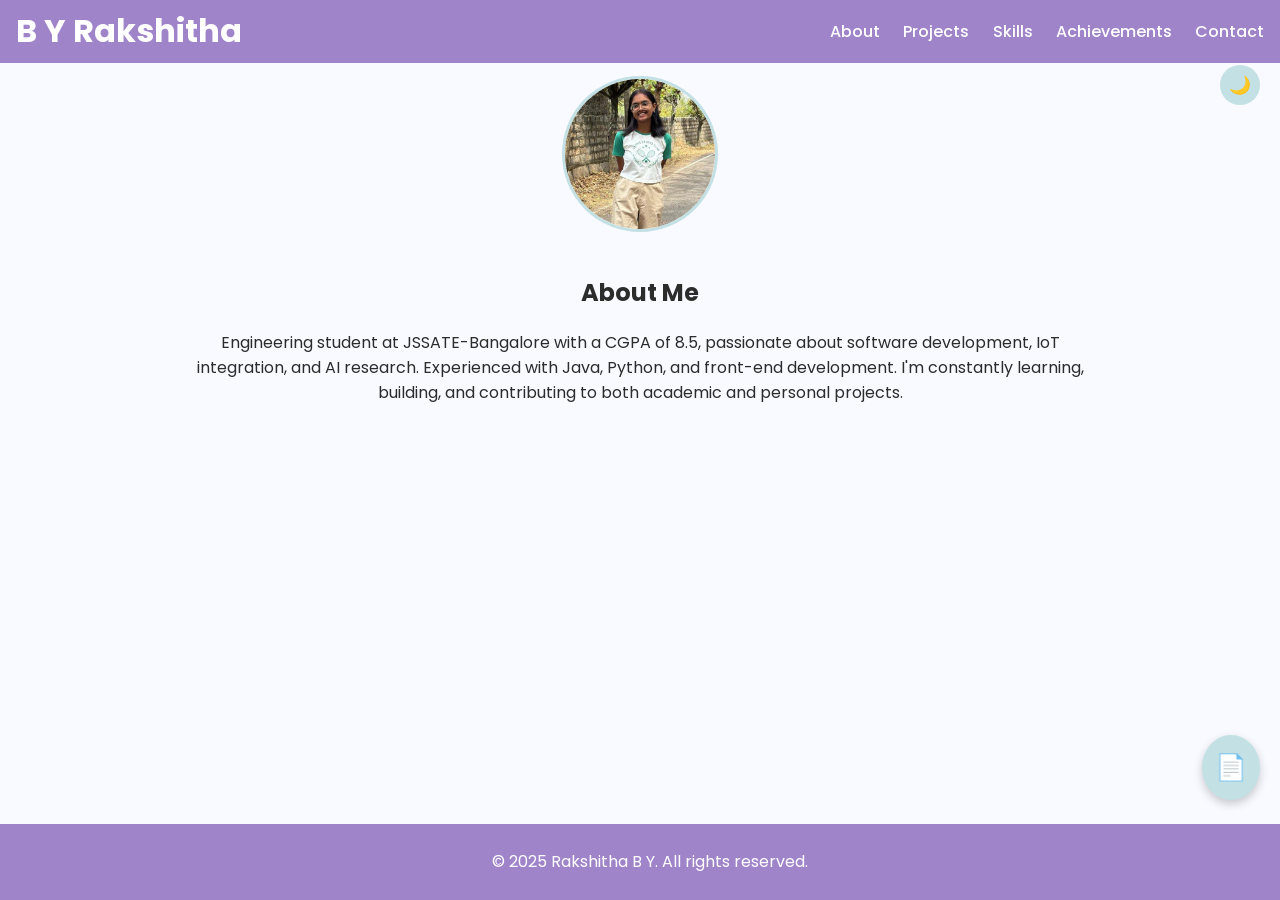
<file: index.html>
<!DOCTYPE html>
<html lang="en">
<head>
  <meta charset="UTF-8" />
  <meta name="viewport" content="width=device-width, initial-scale=1.0"/>
  <title>B Y Rakshitha | Portfolio</title>
  <link rel="stylesheet" href="style.css" />
  <link href="https://fonts.googleapis.com/css2?family=Poppins:wght@300;500;700&display=swap" rel="stylesheet">
</head>
<body>

  <header>
    <h1>B Y Rakshitha</h1>
    <nav>
      <a href="#" onclick="showSection('about')">About</a>
      <a href="#" onclick="showSection('projects')">Projects</a>
      <a href="#" onclick="showSection('skills')">Skills</a>
      <a href="#" onclick="showSection('achievements')">Achievements</a>
      <a href="#" onclick="showSection('contact')">Contact</a>
    </nav>
  </header>

  <button class="theme-toggle" onclick="toggleTheme()">🌙</button>
  <a href="resume.pdf" download class="floating-btn" title="Download Resume">📄</a>

  <!-- About Section -->
  <section id="about" class="content-section active">
    <img src="profile.jpg" alt="Rakshitha's profile picture" />
    <h2>About Me</h2>
    <p>Engineering student at JSSATE-Bangalore with a CGPA of 8.5, passionate about software development, IoT integration, and AI research. Experienced with Java, Python, and front-end development. I'm constantly learning, building, and contributing to both academic and personal projects.</p>
  </section>

  <!-- Projects Section -->
  <section id="projects" class="content-section">
    <h2 style="text-align: center;">Projects</h2>

    <div class="project-card">
      <h3>AI-Augmented Kernel</h3>
      <p>Linux kernel extension using machine learning to dynamically allocate system resources in virtualized environments.</p>
      <a href="javascript:void(0);" onclick="toggleDetails('kernel-details')" class="view-more">View More</a>
      <div id="kernel-details" class="project-details">
        <ul>
          <li>🧠 Used Random Forest to predict CPU, memory, and disk I/O usage</li>
          <li>📈 Achieved 99.34% prediction accuracy on real-time system data</li>
          <li>🧪 Integrated with Linux <code>cgroups</code> for live resource control</li>
          <li>🔧 Tools: Python, psutil, Linux Kernel, Cgroups, Cross-validation</li>
          <li>📊 Improved system efficiency under both high and low workloads</li>
        </ul>
      </div>
    </div>

    <div class="project-card">
      <h3>Smart Health Monitoring Belt</h3>
      <p>A wearable system designed to track vital health parameters and alert caregivers in real-time using IoT and GSM technologies.</p>
      <a href="javascript:void(0);" onclick="toggleDetails('health-details')" class="view-more">View More</a>
      <div id="health-details" class="project-details">
        <ul>
          <li>🩺 Monitors heart rate, body temperature, and fall detection</li>
          <li>📡 Sends SMS alerts to caregivers via GSM module</li>
          <li>🌐 Sends data to cloud via Wi-Fi for remote monitoring</li>
          <li>⚙️ Tech Stack: Arduino, LM35, heartbeat sensor, accelerometer, GSM + Wi-Fi</li>
          <li>👵 Designed for elderly and immobile patients</li>
        </ul>
      </div>
    </div>

    <div class="project-card">
      <h3>Expense Tracker Dashboard</h3>
      <p>A responsive web app to track income and expenses with real-time DOM updates and client-side validation using JavaScript.</p>
      <a href="javascript:void(0);" onclick="toggleDetails('expense-details')" class="view-more">View More</a>
      <div id="expense-details" class="project-details">
        <ul>
          <li>💸 Add, delete, and view categorized transactions</li>
          <li>✅ Validates user input and handles empty or invalid fields</li>
          <li>🎨 Soft pastel UI theme with light/dark mode support</li>
          <li>📁 Simulated backend interaction with mock fetch request</li>
          <li>🧰 Tech Stack: HTML5, CSS3, JavaScript ES6, VS Code</li>
          <li>🔗 <a href="https://github.com/rakshitha-yogish/expense-tracker" target="_blank">GitHub Repo</a></li>
        </ul>
      </div>
    </div>

    <div class="project-card">
      <h3>DSA Visualizer</h3>
      <p>Interactive visualizer to demonstrate key data structures and algorithms concepts with real-time animations and adjustable controls.</p>
      <a href="javascript:void(0);" onclick="toggleDetails('dsa-details')" class="view-more">View More</a>
      <div id="dsa-details" class="project-details">
        <ul>
          <li>📊 Visualized algorithms like sorting through step-by-step DOM-based animations</li>
          <li>⚙️ Adjustable speed and size sliders for customized learning pace</li>
          <li>📱 Built with HTML5, CSS3, JavaScript (ES6) ensuring responsive design</li>
          <li>🎨 Clean pastel-themed UI with color cues for better understanding of state changes</li>
          <li>🧪 Tested across devices for accessibility and consistent performance</li>
          <li>🔗 <a href="https://github.com/rakshitha-yogish/DSA-visualizer" target="_blank">GitHub Repo</a></li>
        </ul>
      </div>
    </div>
    
    <div class="project-card">
        <h3>Secure File Transfer System (SFTS)</h3>
        <p>A web app to send files with end-to-end encryption using hybrid cryptography (AES + RSA).</p>
        <a href="javascript:void(0);" onclick="toggleDetails('sfts-details')" class="view-more">View More</a>
        <div id="sfts-details" class="project-details">
        <ul>
          <li>🔐 Files encrypted using AES, and keys secured using RSA</li>
          <li>🌐 Flask-based backend with file upload and retrieval endpoints</li>
          <li>🎨 Pastel-themed UI with light/dark mode toggle</li>
          <li>⚙️ Tech Stack: Python (Flask), HTML, CSS, JavaScript, Cryptography</li>
          <li>🛡️ Ensures privacy with zero server-side storage of private keys</li>
          <li>📁 Includes auto key-pair generation and base64-safe transmission</li>
          <li>🔗 <a href="https://github.com/rakshitha-yogish/secure-file-transfer" target="_blank">GitHub Repo</a></li>
        </ul>
      </div>
    </div>

  </section>
  
    
  <!-- Skills -->
  <section id="skills" class="content-section">
    <h2>Skills</h2>
    <ul>
      <li><strong>Languages:</strong> Java, Python, C, JavaScript, HTML, CSS</li>
      <li><strong>Tools:</strong> Git, VS Code, Chrome DevTools</li>
      <li><strong>Tech:</strong> MERN (Simulated), IoT Sensors, GSM</li>
      <li><strong>Concepts:</strong> Data Structures, ML (Random Forest), UI/UX</li>
    </ul>
  </section>

  <!-- Achievements -->
  <section id="achievements" class="content-section">
    <h2>Achievements</h2>
    <ul>
      <li>Presented project at Anveshana 2025 (IEEE & ITS)</li>
      <li>Co-authored research paper submitted to ETSAR</li>
      <li>NSS Volunteer for tree plantation & awareness campaigns</li>
    </ul>
  </section>

  <!-- Contact -->
  <section id="contact" class="content-section">
    <h2>Contact</h2>
    <p>Email: <a href="mailto:rakshh.29@gmail.com">rakshh.29@gmail.com</a></p>
    <p>Phone: +91 82967 00346</p>
  </section>

  <footer>
    <p>© 2025 Rakshitha B Y. All rights reserved.</p>
  </footer>

  <script src="script.js"></script>
</body>
</html>
</file>
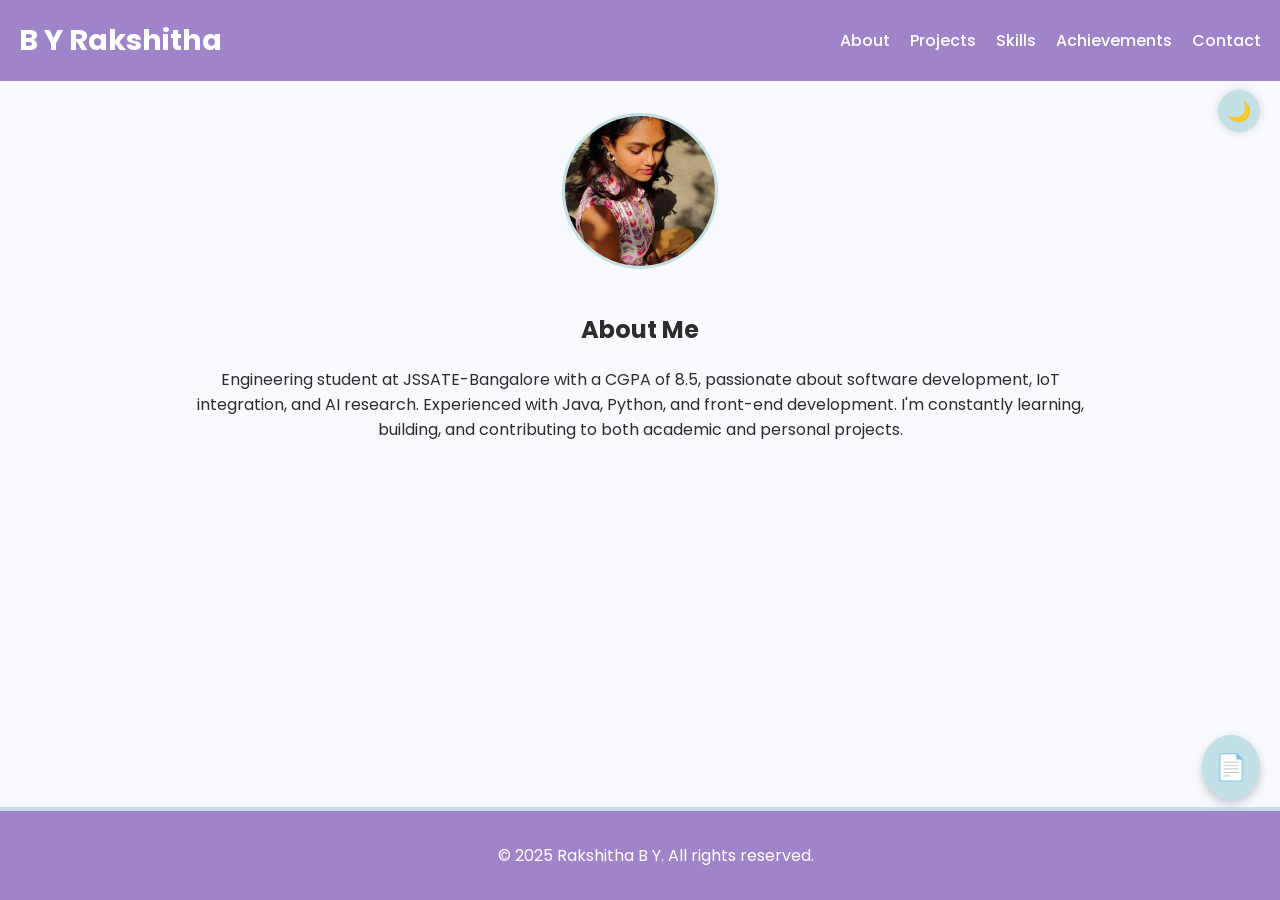
<file: final portfolio/index.html>
<!DOCTYPE html>
<html lang="en">
<head>
  <meta charset="UTF-8" />
  <meta name="viewport" content="width=device-width, initial-scale=1.0"/>
  <title>B Y Rakshitha | Portfolio</title>
  <link rel="stylesheet" href="style.css" />
  <link href="https://fonts.googleapis.com/css2?family=Poppins:wght@300;500;700&display=swap" rel="stylesheet">
</head>
<body>

  <header>
    <h1>B Y Rakshitha</h1>
    <nav>
      <a href="#" onclick="showSection('about')">About</a>
      <a href="#" onclick="showSection('projects')">Projects</a>
      <a href="#" onclick="showSection('skills')">Skills</a>
      <a href="#" onclick="showSection('achievements')">Achievements</a>
      <a href="#" onclick="showSection('contact')">Contact</a>
    </nav>
  </header>

  <button class="theme-toggle" onclick="toggleTheme()">🌙</button>
  <a href="resume.pdf" download class="floating-btn" title="Download Resume">📄</a>

  <!-- Sections -->
  <section id="about" class="content-section">
    <img src="profile.jpg" alt="Rakshitha's profile picture" />
    <h2>About Me</h2>
    <p>Engineering student at JSSATE-Bangalore with a CGPA of 8.5, passionate about software development, IoT integration, and AI research. Experienced with Java, Python, and front-end development. I'm constantly learning, building, and contributing to both academic and personal projects.</p>
  </section>

  <section id="projects" class="content-section" style="display: none;">
    <h2>Projects</h2>
    <div class="project">
      <h3>Smart Health Monitoring Belt</h3>
      <p>Wearable device for immobile patients using sensors and GSM to transmit vitals to IoT dashboard.</p>
    </div>
    <div class="project">
      <h3>AI-Enhanced Kernel</h3>
      <p>AI-based Linux kernel extension using Random Forest for dynamic resource management in virtual environments.</p>
    </div>
    <div class="project">
      <h3>Expense Tracker Dashboard</h3>
      <p>Frontend project with HTML, CSS, JS, and fake MERN interaction. Tracks income and expenses with real-time DOM manipulation.</p>
    </div>
  </section>

  <section id="skills" class="content-section" style="display: none;">
    <h2>Skills</h2>
    <ul>
      <li><strong>Languages:</strong> Java, Python, C, JavaScript, HTML, CSS</li>
      <li><strong>Tools:</strong> Git, VS Code, Chrome DevTools</li>
      <li><strong>Tech:</strong> MERN (Simulated), IoT Sensors, GSM</li>
      <li><strong>Concepts:</strong> Data Structures, ML (Random Forest), UI/UX</li>
    </ul>
  </section>

  <section id="achievements" class="content-section" style="display: none;">
    <h2>Achievements</h2>
    <ul>
      <li>Presented project at Anveshana 2025 (IEEE & ITS)</li>
      <li>Co-authored research paper submitted to ETSAR</li>
      <li>NSS Volunteer for tree plantation & awareness campaigns</li>
    </ul>
  </section>

  <section id="contact" class="content-section" style="display: none;">
    <h2>Contact</h2>
    <p>Email: <a href="mailto:rakshh.29@gmail.com">rakshh.29@gmail.com</a></p>
    <p>Phone: +91 82967 00346</p>
    
  </section>

  <footer>
    <p>© 2025 Rakshitha B Y. All rights reserved.</p>
  </footer>
  <script src="script.js"></script>
</body>
</html>
</file>
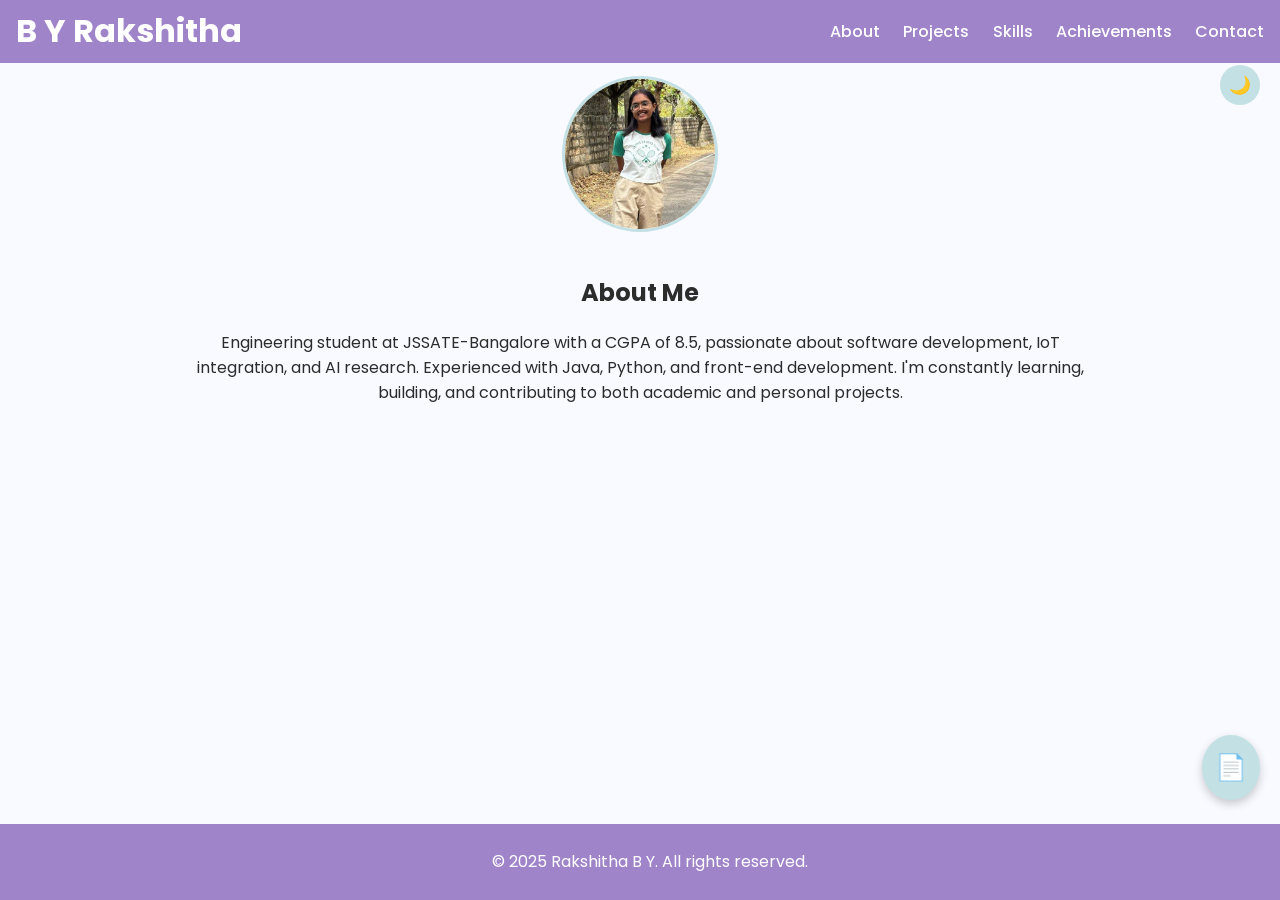
<file: portfolio/index.html>
<!DOCTYPE html>
<html lang="en">
<head>
  <meta charset="UTF-8" />
  <meta name="viewport" content="width=device-width, initial-scale=1.0"/>
  <title>B Y Rakshitha | Portfolio</title>
  <link rel="stylesheet" href="style.css" />
  <link href="https://fonts.googleapis.com/css2?family=Poppins:wght@300;500;700&display=swap" rel="stylesheet">
</head>
<body>

  <header>
    <h1>B Y Rakshitha</h1>
    <nav>
      <a href="#" onclick="showSection('about')">About</a>
      <a href="#" onclick="showSection('projects')">Projects</a>
      <a href="#" onclick="showSection('skills')">Skills</a>
      <a href="#" onclick="showSection('achievements')">Achievements</a>
      <a href="#" onclick="showSection('contact')">Contact</a>
    </nav>
  </header>

  <button class="theme-toggle" onclick="toggleTheme()">🌙</button>
  <a href="resume.pdf" download class="floating-btn" title="Download Resume">📄</a>

  <!-- About Section -->
  <section id="about" class="content-section active">
    <img src="profile.jpg" alt="Rakshitha's profile picture" />
    <h2>About Me</h2>
    <p>Engineering student at JSSATE-Bangalore with a CGPA of 8.5, passionate about software development, IoT integration, and AI research. Experienced with Java, Python, and front-end development. I'm constantly learning, building, and contributing to both academic and personal projects.</p>
  </section>

  <!-- Projects Section -->
  <section id="projects" class="content-section">
    <h2 style="text-align: center;">Projects</h2>

    <div class="project-card">
      <h3>AI-Augmented Kernel</h3>
      <p>Linux kernel extension using machine learning to dynamically allocate system resources in virtualized environments.</p>
      <a href="javascript:void(0);" onclick="toggleDetails('kernel-details')" class="view-more">View More</a>
      <div id="kernel-details" class="project-details">
        <ul>
          <li>🧠 Used Random Forest to predict CPU, memory, and disk I/O usage</li>
          <li>📈 Achieved 99.34% prediction accuracy on real-time system data</li>
          <li>🧪 Integrated with Linux <code>cgroups</code> for live resource control</li>
          <li>🔧 Tools: Python, psutil, Linux Kernel, Cgroups, Cross-validation</li>
          <li>📊 Improved system efficiency under both high and low workloads</li>
        </ul>
      </div>
    </div>

    <div class="project-card">
      <h3>Smart Health Monitoring Belt</h3>
      <p>A wearable system designed to track vital health parameters and alert caregivers in real-time using IoT and GSM technologies.</p>
      <a href="javascript:void(0);" onclick="toggleDetails('health-details')" class="view-more">View More</a>
      <div id="health-details" class="project-details">
        <ul>
          <li>🩺 Monitors heart rate, body temperature, and fall detection</li>
          <li>📡 Sends SMS alerts to caregivers via GSM module</li>
          <li>🌐 Sends data to cloud via Wi-Fi for remote monitoring</li>
          <li>⚙️ Tech Stack: Arduino, LM35, heartbeat sensor, accelerometer, GSM + Wi-Fi</li>
          <li>👵 Designed for elderly and immobile patients</li>
        </ul>
      </div>
    </div>

    <div class="project-card">
      <h3>Expense Tracker Dashboard</h3>
      <p>A responsive web app to track income and expenses with real-time DOM updates and client-side validation using JavaScript.</p>
      <a href="javascript:void(0);" onclick="toggleDetails('expense-details')" class="view-more">View More</a>
      <div id="expense-details" class="project-details">
        <ul>
          <li>💸 Add, delete, and view categorized transactions</li>
          <li>✅ Validates user input and handles empty or invalid fields</li>
          <li>🎨 Soft pastel UI theme with light/dark mode support</li>
          <li>📁 Simulated backend interaction with mock fetch request</li>
          <li>🧰 Tech Stack: HTML5, CSS3, JavaScript ES6, VS Code</li>
          <li>🔗 <a href="https://github.com/rakshitha-yogish/expense-tracker" target="_blank">GitHub Repo</a></li>
        </ul>
      </div>
    </div>

    <div class="project-card">
      <h3>DSA Visualizer</h3>
      <p>Interactive visualizer to demonstrate key data structures and algorithms concepts with real-time animations and adjustable controls.</p>
      <a href="javascript:void(0);" onclick="toggleDetails('dsa-details')" class="view-more">View More</a>
      <div id="dsa-details" class="project-details">
        <ul>
          <li>📊 Visualized algorithms like sorting through step-by-step DOM-based animations</li>
          <li>⚙️ Adjustable speed and size sliders for customized learning pace</li>
          <li>📱 Built with HTML5, CSS3, JavaScript (ES6) ensuring responsive design</li>
          <li>🎨 Clean pastel-themed UI with color cues for better understanding of state changes</li>
          <li>🧪 Tested across devices for accessibility and consistent performance</li>
          <li>🔗 <a href="https://github.com/rakshitha-yogish/DSA-visualizer" target="_blank">GitHub Repo</a></li>
        </ul>
      </div>
    </div>
  </section>
    
  <!-- Skills -->
  <section id="skills" class="content-section">
    <h2>Skills</h2>
    <ul>
      <li><strong>Languages:</strong> Java, Python, C, JavaScript, HTML, CSS</li>
      <li><strong>Tools:</strong> Git, VS Code, Chrome DevTools</li>
      <li><strong>Tech:</strong> MERN (Simulated), IoT Sensors, GSM</li>
      <li><strong>Concepts:</strong> Data Structures, ML (Random Forest), UI/UX</li>
    </ul>
  </section>

  <!-- Achievements -->
  <section id="achievements" class="content-section">
    <h2>Achievements</h2>
    <ul>
      <li>Presented project at Anveshana 2025 (IEEE & ITS)</li>
      <li>Co-authored research paper submitted to ETSAR</li>
      <li>NSS Volunteer for tree plantation & awareness campaigns</li>
    </ul>
  </section>

  <!-- Contact -->
  <section id="contact" class="content-section">
    <h2>Contact</h2>
    <p>Email: <a href="mailto:rakshh.29@gmail.com">rakshh.29@gmail.com</a></p>
    <p>Phone: +91 82967 00346</p>
  </section>

  <footer>
    <p>© 2025 Rakshitha B Y. All rights reserved.</p>
  </footer>

  <script src="script.js"></script>
</body>
</html>
</file>
<file: style.css>
:root {
  --bg-color: #f8faff;
  --text-color: #2c2c2c;
  --primary-color: #d0bdf4;
  --secondary-color: #fbc4d6;
  --accent-color: #c3e0e5;
  --header-color: #a084ca;
  --card-bg: #ffffff;
}

body.dark-mode {
  --bg-color: #1e1e2f;
  --text-color: #eeeeee;
  --primary-color: #d0bdf4;
  --secondary-color: #f48fb1;
  --accent-color: #90caf9;
  --header-color: #6a4fb6;
  --card-bg: #2d2d3f;
}

body {
  font-family: 'Poppins', sans-serif;
  background-color: var(--bg-color);
  color: var(--text-color);
  margin: 0;
  height: 100vh;
  overflow: hidden;
}

header {
  background-color: var(--header-color);
  color: white;
  padding: 0.4rem 1rem;   /* reduced header thickness */
  display: flex;
  justify-content: space-between;
  align-items: center;
  font-size: 1rem;
  height: 50px;            /* reduced header height */
}

footer {
  background-color: var(--header-color);
  color: white;
  text-align: center;
  padding: 0.6rem;
  position: absolute;
  bottom: 0;
  left: 0;
  width: 100%;
}

nav a {
  color: white;
  margin-left: 1.2rem;
  text-decoration: none;
  font-weight: 500;
  font-size: 1rem;
}

nav a:hover {
  text-decoration: underline;
}

.content-section {
  position: absolute;
  top: 60px; /* now spaced below shorter header */
  bottom: 40px;
  left: 0;
  right: 0;
  padding: 1rem 2rem;
  overflow-y: auto;
  display: none;
  animation: fade 0.5s ease-in-out;
}

.content-section.active {
  display: block;
}

#about, #projects, #skills, #achievements, #contact {
  max-width: 900px;
  margin: auto;
  text-align: center;
}

.project-card, ul li {
  background: var(--card-bg);
  margin-bottom: 1rem;
  padding: 1rem;
  border-radius: 12px;
  box-shadow: 0 4px 10px rgba(180, 180, 255, 0.15);
  transition: transform 0.2s ease;
}

.project-card:hover {
  transform: translateY(-5px);
}

.project-details {
  display: none;
  margin-top: 1rem;
  background-color: var(--bg-color);
  padding: 1rem;
  border-left: 4px solid var(--accent-color);
  border-radius: 10px;
  font-size: 0.95rem;
  color: var(--text-color);
  animation: fade 0.4s ease-in-out;
}

.view-more {
  color: var(--primary-color);
  font-weight: bold;
  cursor: pointer;
  display: inline-block;
  margin-top: 10px;
}

.theme-toggle {
  position: fixed;
  top: 65px; /* now sits inside white content area */
  right: 20px;
  background: var(--accent-color);
  color: white;
  border: none;
  border-radius: 50%;
  width: 40px;
  height: 40px;
  font-size: 1.1rem;
  cursor: pointer;
  z-index: 999;
}

.floating-btn {
  position: fixed;
  bottom: 100px;
  right: 20px;
  font-size: 1.6rem;
  background: var(--accent-color);
  color: white;
  padding: 0.8rem;
  border-radius: 50%;
  text-decoration: none;
  box-shadow: 0 4px 10px rgba(0, 0, 0, 0.2);
  transition: background 0.3s ease;
  z-index: 999;
}

#about img {
  width: 150px;
  height: 150px;
  border-radius: 50%;
  object-fit: cover;
  margin-bottom: 1rem;
  border: 3px solid var(--accent-color);
}

/* Fade-in animation */
@keyframes fade {
  from {
    opacity: 0;
    transform: translateY(20px);
  }
  to {
    opacity: 1;
    transform: translateY(0);
  }
}
</file>
<file: final portfolio/style.css>
:root {
    --bg-color: #f8faff;
    --text-color: #2c2c2c;
    --primary-color: #d0bdf4;
    --secondary-color: #fbc4d6;
    --accent-color: #c3e0e5;
    --header-color: #a084ca;
    --card-bg: #ffffff;
  }
  
  body.dark-mode {
    --bg-color: #1e1e2f;
    --text-color: #eeeeee;
    --primary-color: #d0bdf4;
    --secondary-color: #f48fb1;
    --accent-color: #90caf9;
    --header-color: #6a4fb6;
    --card-bg: #2d2d3f;
  }
  
  body {
    font-family: 'Poppins', sans-serif;
    background-color: var(--bg-color);
    color: var(--text-color);
    margin: 0;
    transition: background 0.4s ease, color 0.4s ease;
  }
  
  header {
    background-color: var(--header-color);
    color: white;
    padding: 1.2rem;
    display: flex;
    justify-content: space-between;
    align-items: center;
    flex-wrap: wrap;
    position: relative;
    z-index: 100;
  }
  
  header h1 {
    font-size: 1.8rem;
    margin: 0;
  }
  
  nav a {
    color: white;
    margin-left: 1rem;
    text-decoration: none;
    font-weight: 500;
    position: relative;
  }
  
  nav a::after {
    content: '';
    display: block;
    width: 0%;
    height: 2px;
    background-color: var(--accent-color);
    transition: width 0.3s;
    position: absolute;
    bottom: -4px;
    left: 0;
  }
  
  nav a:hover::after {
    width: 100%;
  }
  
  section {
    padding: 2rem;
    padding-bottom: 5rem; /* extra space for fixed footer */
    max-width: 900px;
    margin: auto;
  }
  
  
  .content-section {
    display: none;
    animation: fade 0.5s ease-in-out;
  }
  
  @keyframes fade {
    from {
      opacity: 0;
      transform: translateY(20px);
    }
    to {
      opacity: 1;
      transform: translateY(0);
    }
  }
  
  #about {
    display: flex;
    flex-direction: column;
    align-items: center;
    text-align: center;
  }
  
  #about img {
    width: 150px;
    height: 150px;
    border-radius: 50%;
    object-fit: cover;
    margin-bottom: 1rem;
    border: 3px solid var(--accent-color);
  }
  
  .project, ul li {
    background: var(--card-bg);
    margin-bottom: 1rem;
    padding: 1rem;
    border-radius: 12px;
    box-shadow: 0 4px 10px rgba(180, 180, 255, 0.15);
    transition: transform 0.2s ease;
  }
  
  .project:hover {
    transform: translateY(-5px);
  }
  
  .btn {
    background-color: var(--accent-color);
    color: white;
    padding: 0.6rem 1.2rem;
    text-decoration: none;
    border-radius: 6px;
    display: inline-block;
    margin-top: 1rem;
    transition: background 0.3s ease;
  }
  
  .theme-toggle {
    position: fixed;
    top: 90px;
    right: 20px;
    font-size: 1.2rem;
    background: var(--accent-color);
    color: white;
    border: none;
    border-radius: 50%;
    width: 42px;
    height: 42px;
    cursor: pointer;
    box-shadow: 0 0 10px rgba(0, 0, 0, 0.15);
    z-index: 999;
  }
  
  .floating-btn {
    position: fixed;
    bottom: 100px; /* moved up to sit above footer */
    right: 20px;
    font-size: 1.6rem;
    background: var(--accent-color);
    color: white;
    padding: 0.8rem;
    border-radius: 50%;
    text-decoration: none;
    box-shadow: 0 4px 10px rgba(0, 0, 0, 0.2);
    transition: background 0.3s ease;
    z-index: 999;
  }
  
  footer {
    position: fixed;
    bottom: 0;
    left: 0;
    width: 100%;
    background-color: var(--header-color);
    color: white;
    text-align: center;
    padding: 1rem;
    border-top: 4px solid var(--accent-color);
    z-index: 998;
  }
</file>
<file: portfolio/style.css>
:root {
  --bg-color: #f8faff;
  --text-color: #2c2c2c;
  --primary-color: #d0bdf4;
  --secondary-color: #fbc4d6;
  --accent-color: #c3e0e5;
  --header-color: #a084ca;
  --card-bg: #ffffff;
}

body.dark-mode {
  --bg-color: #1e1e2f;
  --text-color: #eeeeee;
  --primary-color: #d0bdf4;
  --secondary-color: #f48fb1;
  --accent-color: #90caf9;
  --header-color: #6a4fb6;
  --card-bg: #2d2d3f;
}

body {
  font-family: 'Poppins', sans-serif;
  background-color: var(--bg-color);
  color: var(--text-color);
  margin: 0;
  height: 100vh;
  overflow: hidden;
}

header {
  background-color: var(--header-color);
  color: white;
  padding: 0.4rem 1rem;   /* reduced header thickness */
  display: flex;
  justify-content: space-between;
  align-items: center;
  font-size: 1rem;
  height: 50px;            /* reduced header height */
}

footer {
  background-color: var(--header-color);
  color: white;
  text-align: center;
  padding: 0.6rem;
  position: absolute;
  bottom: 0;
  left: 0;
  width: 100%;
}

nav a {
  color: white;
  margin-left: 1.2rem;
  text-decoration: none;
  font-weight: 500;
  font-size: 1rem;
}

nav a:hover {
  text-decoration: underline;
}

.content-section {
  position: absolute;
  top: 60px; /* now spaced below shorter header */
  bottom: 40px;
  left: 0;
  right: 0;
  padding: 1rem 2rem;
  overflow-y: auto;
  display: none;
  animation: fade 0.5s ease-in-out;
}

.content-section.active {
  display: block;
}

#about, #projects, #skills, #achievements, #contact {
  max-width: 900px;
  margin: auto;
  text-align: center;
}

.project-card, ul li {
  background: var(--card-bg);
  margin-bottom: 1rem;
  padding: 1rem;
  border-radius: 12px;
  box-shadow: 0 4px 10px rgba(180, 180, 255, 0.15);
  transition: transform 0.2s ease;
}

.project-card:hover {
  transform: translateY(-5px);
}

.project-details {
  display: none;
  margin-top: 1rem;
  background-color: var(--bg-color);
  padding: 1rem;
  border-left: 4px solid var(--accent-color);
  border-radius: 10px;
  font-size: 0.95rem;
  color: var(--text-color);
  animation: fade 0.4s ease-in-out;
}

.view-more {
  color: var(--primary-color);
  font-weight: bold;
  cursor: pointer;
  display: inline-block;
  margin-top: 10px;
}

.theme-toggle {
  position: fixed;
  top: 65px; /* now sits inside white content area */
  right: 20px;
  background: var(--accent-color);
  color: white;
  border: none;
  border-radius: 50%;
  width: 40px;
  height: 40px;
  font-size: 1.1rem;
  cursor: pointer;
  z-index: 999;
}

.floating-btn {
  position: fixed;
  bottom: 100px;
  right: 20px;
  font-size: 1.6rem;
  background: var(--accent-color);
  color: white;
  padding: 0.8rem;
  border-radius: 50%;
  text-decoration: none;
  box-shadow: 0 4px 10px rgba(0, 0, 0, 0.2);
  transition: background 0.3s ease;
  z-index: 999;
}

#about img {
  width: 150px;
  height: 150px;
  border-radius: 50%;
  object-fit: cover;
  margin-bottom: 1rem;
  border: 3px solid var(--accent-color);
}

/* Fade-in animation */
@keyframes fade {
  from {
    opacity: 0;
    transform: translateY(20px);
  }
  to {
    opacity: 1;
    transform: translateY(0);
  }
}
</file>
